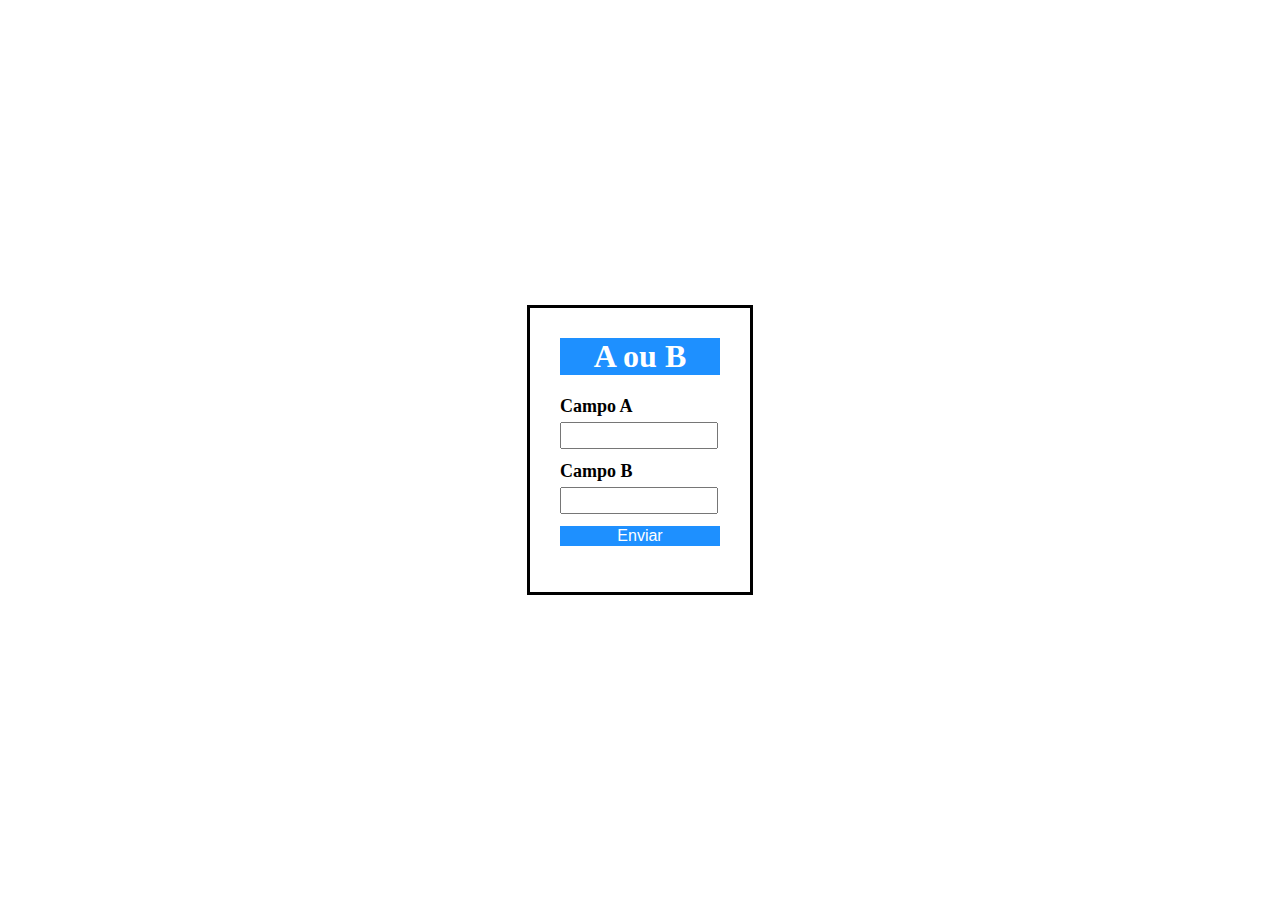
<file: index.html>
<!DOCTYPE html>
<html lang="pt-br">
<head>
    <meta charset="UTF-8">
    <meta name="viewport" content="width=device-width, initial-scale=1.0">
    <link rel="stylesheet" href="./main.css">
    <title>A vs B</title>
</head>

<body>    
    <form id="form">
        <h1>A ou B</h1>
        <div>
            <label for="A">Campo A</label>
            <input type="number" id="A">
        </div>
        <div>
            <label for="B">Campo B</label>
            <input type="number" id="B">
        </div>
        <button type="submit">Enviar</button>
        <p id="message"></p>
    </form>

    <script>
        document.getElementById("form").addEventListener("submit", function(event) {
            event.preventDefault(); 

            const campoA = parseFloat(document.getElementById("A").value);
            const campoB = parseFloat(document.getElementById("B").value);
            const mensagem = document.getElementById("message");

            if (isNaN(campoA) || isNaN(campoB)) {
                mensagem.textContent = "Por favor, insira números válidos.";
                mensagem.style.color = "red";
                return;
            }

            if (campoB > campoA) {
                mensagem.textContent = "Formulário válido!";
                mensagem.style.color = "green";
            } else {
                mensagem.textContent = "Formulário inválido!";
                mensagem.style.color = "red";
            }
        });
    </script>
</body>
</html>
</file>
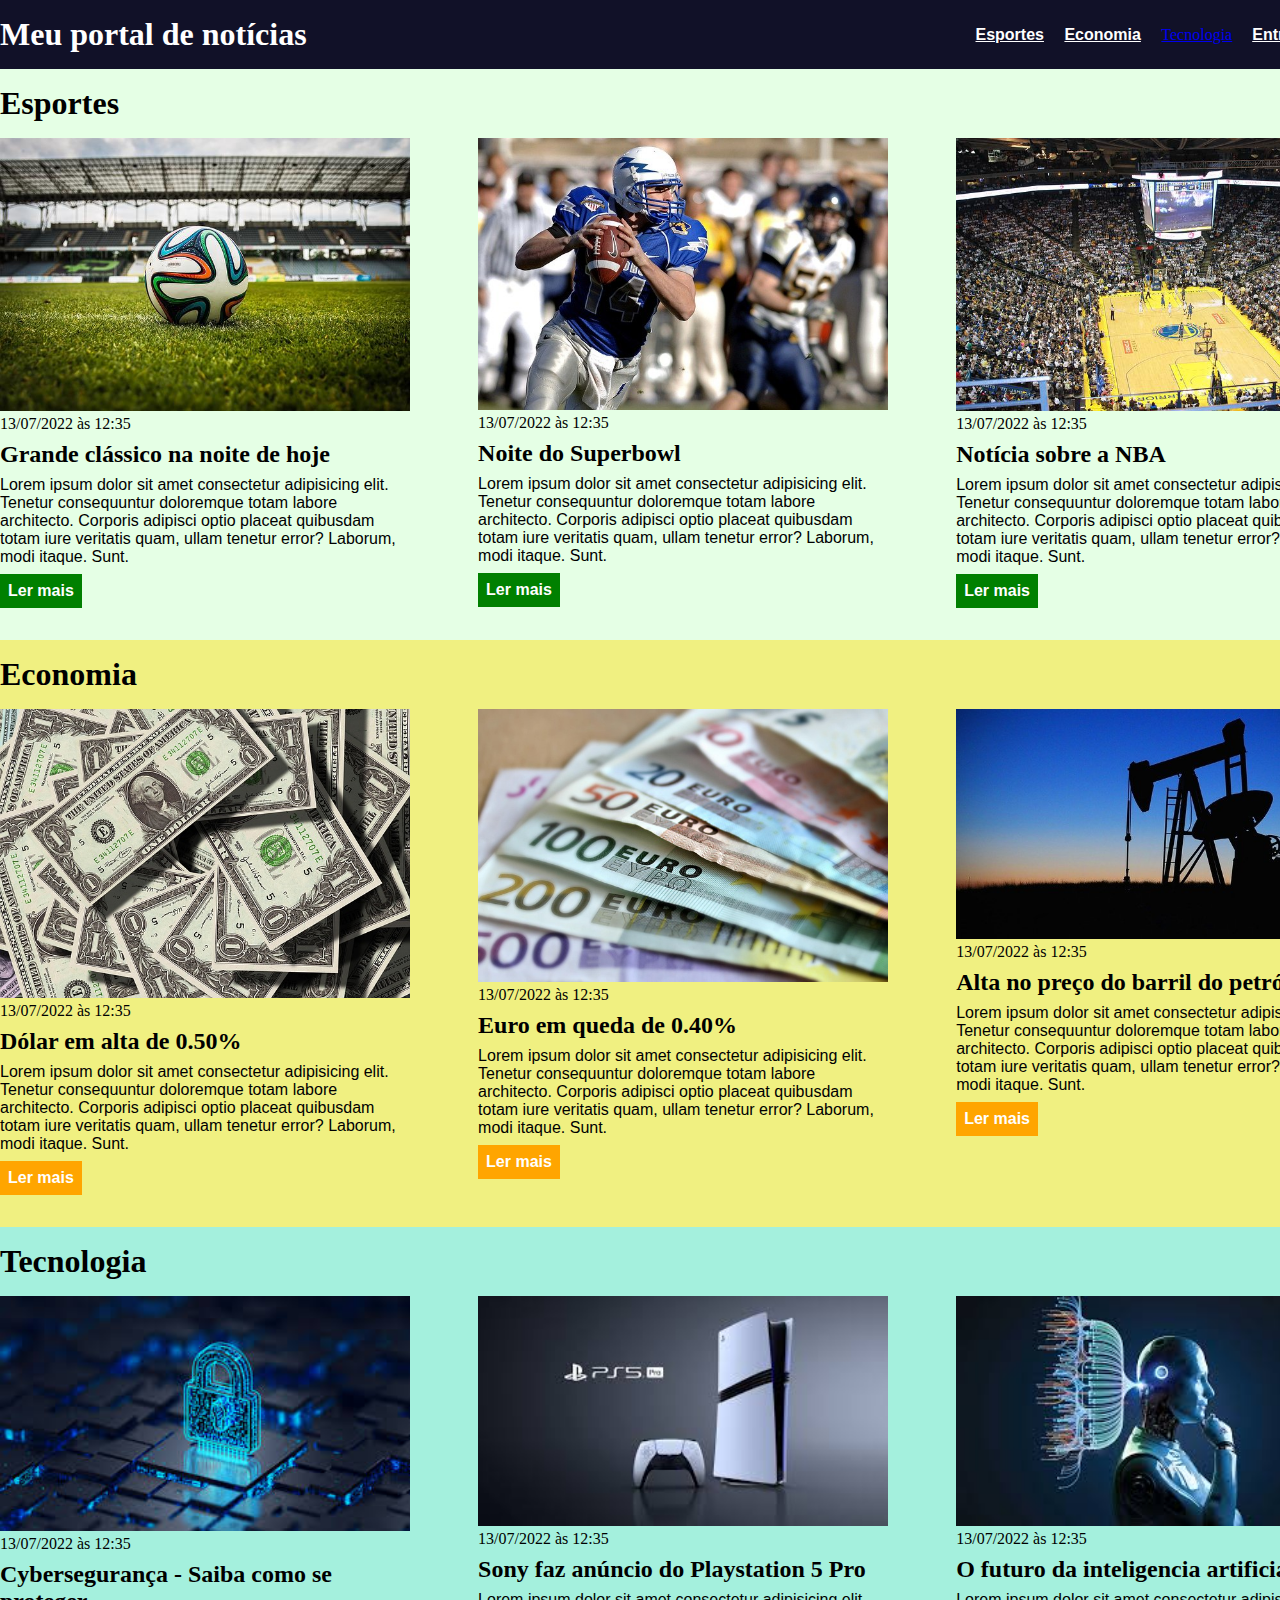
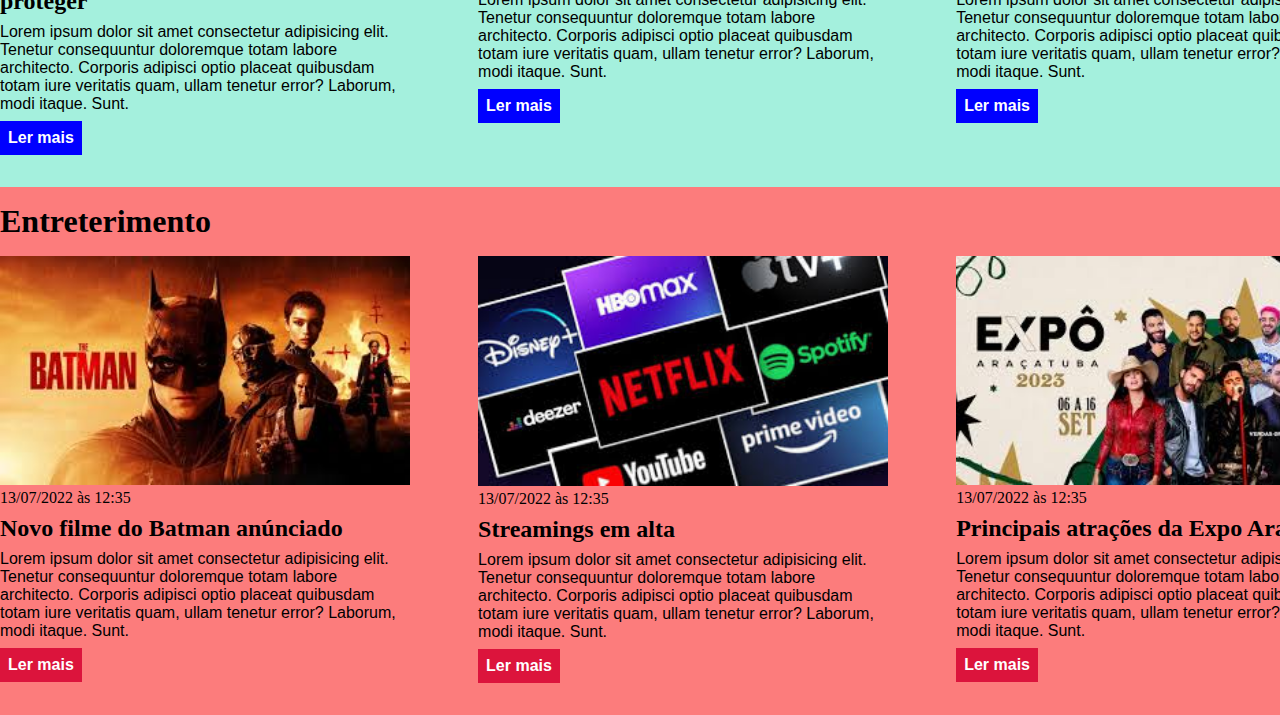
<file: css/index.html>
<!DOCTYPE html>
<html lang="pt-BR">
<head>
    <meta charset="UTF-8">
    <meta http-equiv="X-UA-Compatible" content="IE=edge">
    <meta name="viewport" content="width=device-width, initial-scale=1.0">
    <title>Meu portal de notícias</title>
    <link rel="stylesheet" href="./main.css" />
</head>
<body>
    <header>
        <div class="container">
        <h1>Meu portal de notícias</h1>
        <nav>
            <ul>
                <li>
                    <a href="#sports" title="Ir para a seção de esportes">Esportes</a>
                </li>
                <li>
                    <a href="#economy" title="Ir para a seção de notícias">Economia</a>
                </li>
                <li></li>
                    <a href="#tech" title="Ir para a seção de tecnologia">Tecnologia</a>
                </li>
                <li>
                    <a href="#entertainment" title="Ir para a seção de entreterimento">Entreterimento</a>
                </li>
            </ul>
        </nav>
    </div>
    </header>
    <section id="sports">
        <div class="container">
            <h2>Esportes</h2>
            <div class="articles">
                <article>
                    <img src="./imagens/futebol.jpg" alt="Bola de futebol no gramado" />
                    <header>
                        <time>13/07/2022 às 12:35</time>
                    </header>
                    <h3>Grande clássico na noite de hoje</h3>
                    <p>
                        Lorem ipsum dolor sit amet consectetur adipisicing elit. Tenetur consequuntur doloremque totam labore architecto. Corporis adipisci optio placeat quibusdam totam iure veritatis quam, ullam tenetur error? Laborum, modi itaque. Sunt.
                    </p>
                    <a href="#" title="Leia a notícia completa">Ler mais</a>
                </article>
                <article>
                    <img src="./imagens/futebol-americano.jpg" alt="Jogador de futebol americano correndo com a bola na mão" />
                    <header>
                        <time>13/07/2022 às 12:35</time>
                    </header>
                    <h3>Noite do Superbowl</h3>
                    <p>
                        Lorem ipsum dolor sit amet consectetur adipisicing elit. Tenetur consequuntur doloremque totam labore architecto. Corporis adipisci optio placeat quibusdam totam iure veritatis quam, ullam tenetur error? Laborum, modi itaque. Sunt.
                    </p>
                    <a href="#" title="Leia a notícia completa">Ler mais</a>
                </article>
                <article>
                    <img src="./imagens/basquete.jpg" title="Vista aérea de uma quadra de basquete" />
                    <header>
                        <time>13/07/2022 às 12:35</time>
                    </header>
                    <h3>Notícia sobre a NBA</h3>
                    <p>
                        Lorem ipsum dolor sit amet consectetur adipisicing elit. Tenetur consequuntur doloremque totam labore architecto. Corporis adipisci optio placeat quibusdam totam iure veritatis quam, ullam tenetur error? Laborum, modi itaque. Sunt.
                    </p>
                    <a href="#" title="Leia a notícia completa">Ler mais</a>
                </article>
                
            </div>
        </div>
    </section>
    <section id="economy">
        <div class="container">
            <h2>Economia</h2>
            <div class="articles">
                <article>
                    <img src="./imagens/dolares.jpg" alt="Muitos dólares" />
                    <header>
                        <time>13/07/2022 às 12:35</time>
                    </header>
                    <h3>Dólar em alta de 0.50%</h3>
                    <p>
                        Lorem ipsum dolor sit amet consectetur adipisicing elit. Tenetur consequuntur doloremque totam labore architecto. Corporis adipisci optio placeat quibusdam totam iure veritatis quam, ullam tenetur error? Laborum, modi itaque. Sunt.
                    </p>
                    <a href="#" title="Leia a notícia completa">Ler mais</a>
                </article>
                <article>
                    <img src="./imagens/euro.jpg" alt="Várias notas de euro" />
                    <header>
                        <time>13/07/2022 às 12:35</time>
                    </header>
                    <h3>Euro em queda de 0.40%</h3>
                    <p>
                        Lorem ipsum dolor sit amet consectetur adipisicing elit. Tenetur consequuntur doloremque totam labore architecto. Corporis adipisci optio placeat quibusdam totam iure veritatis quam, ullam tenetur error? Laborum, modi itaque. Sunt.
                    </p>
                    <a href="#" title="Leia a notícia completa">Ler mais</a>
                </article>
                <article>
                    <img src="./imagens/petroleo.jpg" alt="Extração de petróleo" />
                    <header>
                        <time>13/07/2022 às 12:35</time>
                    </header>
                    <h3>Alta no preço do barril do petróleo</h3>
                    <p>
                        Lorem ipsum dolor sit amet consectetur adipisicing elit. Tenetur consequuntur doloremque totam labore architecto. Corporis adipisci optio placeat quibusdam totam iure veritatis quam, ullam tenetur error? Laborum, modi itaque. Sunt.
                    </p>
                    <a href="#" title="Leia a notícia completa">Ler mais</a>
                </article>
            </div>
        </div>
    </section>
    <section id="tech">
        <div class="container">
            <h2>Tecnologia</h2>
            <div class="articles">
                <article>
                    <img src="./imagens/seg.jpeg" alt="Cybersegurança" /> 
                    <header>
                        <time>13/07/2022 às 12:35</time>
                    </header>
                    <h3>Cybersegurança - Saiba como se proteger</h3>
                    <p>
                        Lorem ipsum dolor sit amet consectetur adipisicing elit. Tenetur consequuntur doloremque totam labore architecto. Corporis adipisci optio placeat quibusdam totam iure veritatis quam, ullam tenetur error? Laborum, modi itaque. Sunt.
                    </p>
                    <a href="#" title="Leia a notícia completa">Ler mais</a>
                </article>
                <article>
                    <img src="./imagens/ps5p.jpeg" alt="Ps5 Pro" />
                    <header>
                        <time>13/07/2022 às 12:35</time>
                    </header>
                    <h3>Sony faz anúncio do Playstation 5 Pro</h3>
                    <p>
                        Lorem ipsum dolor sit amet consectetur adipisicing elit. Tenetur consequuntur doloremque totam labore architecto. Corporis adipisci optio placeat quibusdam totam iure veritatis quam, ullam tenetur error? Laborum, modi itaque. Sunt.
                    </p>
                    <a href="#" title="Leia a notícia completa">Ler mais</a>
                </article>
                <article>
                    <img src="./imagens/ia.jpeg" title="Inteligencia artificial" />
                    <header>
                        <time>13/07/2022 às 12:35</time>
                    </header>
                    <h3>O futuro da inteligencia artificial</h3>
                    <p>
                        Lorem ipsum dolor sit amet consectetur adipisicing elit. Tenetur consequuntur doloremque totam labore architecto. Corporis adipisci optio placeat quibusdam totam iure veritatis quam, ullam tenetur error? Laborum, modi itaque. Sunt.
                    </p>
                    <a href="#" title="Leia a notícia completa">Ler mais</a>
                </article>                
            </div>
        </div>
    </section>
    <section id="entertainment">
        <div class="container">
            <h2>Entreterimento</h2>
            <div class="articles">
                <article>
                    <img src="./imagens/batman.jpeg" alt="The batman" />
                    <header>
                        <time>13/07/2022 às 12:35</time>
                    </header>
                    <h3>Novo filme do Batman anúnciado</h3>
                    <p>
                        Lorem ipsum dolor sit amet consectetur adipisicing elit. Tenetur consequuntur doloremque totam labore architecto. Corporis adipisci optio placeat quibusdam totam iure veritatis quam, ullam tenetur error? Laborum, modi itaque. Sunt.
                    </p>
                    <a href="#" title="Leia a notícia completa">Ler mais</a>
                </article>
                <article>
                    <img src="./imagens/streaming.jpeg" alt="Vários streamings" />
                    <header>
                        <time>13/07/2022 às 12:35</time>
                    </header>
                    <h3>Streamings em alta</h3>
                    <p>
                        Lorem ipsum dolor sit amet consectetur adipisicing elit. Tenetur consequuntur doloremque totam labore architecto. Corporis adipisci optio placeat quibusdam totam iure veritatis quam, ullam tenetur error? Laborum, modi itaque. Sunt.
                    </p>
                    <a href="#" title="Leia a notícia completa">Ler mais</a>
                </article>
                <article>
                    <img src="./imagens/expo.jpeg" alt="Expo Araçatuba" />
                    <header>
                        <time>13/07/2022 às 12:35</time>
                    </header>
                    <h3>Principais atrações da Expo Araçatuba</h3>
                    <p>
                        Lorem ipsum dolor sit amet consectetur adipisicing elit. Tenetur consequuntur doloremque totam labore architecto. Corporis adipisci optio placeat quibusdam totam iure veritatis quam, ullam tenetur error? Laborum, modi itaque. Sunt.
                    </p>
                    <a href="#" title="Leia a notícia completa">Ler mais</a>
                </article>
            </div>
        </div>
    </section>
</body>
</html>
</file>
<file: main.css>
body{
    display: flex;
    justify-content: center;
    align-items: center;
    height: 100vh;
    margin: 0;
}

form{
    border: 3px solid black;
    padding: 30px;
}

div{
    display:grid;
}

h1{
    background-color: dodgerblue;
    color: white;
    text-align: center;
    margin-top: 0;
}

label,
input{
    font-size: 18px;
}

label{
    margin-bottom: 5px;
    font-weight: bold;
}

input{
    width: 150px;
    margin-bottom: 12px;
}

button{
    background-color: dodgerblue;
    color: white;
    border: none;
    font-size: 16px;
    width: 160px;
}

button:hover{
    background-color: rgb(113, 150, 230);
}
</file>
<file: css/main.css>
*{
    box-sizing: border-box;
    margin: 0;
    padding: 0;
}


body >header{
    background-color: rgb(17, 17, 40);
    padding: 16px 0;
    color: white;
}

header .container{

    display: flex;   
    align-items: center;
    justify-content: space-between;
}

header li{
    display: inline;
    font-family: Arial, Helvetica, sans-serif;
    font-weight: bold;
    margin-left :16px ;
}

header li a{
    color: white;
}

.container{
    width: 1366px;
    margin: 0 auto;
}

section .articles{
    display: flex;
    flex-wrap: wrap;
    justify-content: space-between;
}

.articles article img{
   /* height: 180px;*/
   width: 100%;
}

.articles article{
    width: 30%;
}

section{
    padding: 16px 0;
}

section h2, .articles article{
    margin-bottom: 16px;
}

.articles article h3{
    margin-top: 8px;
    margin-bottom: 8px;
}

.articles article a{
    background-color: blueviolet;
    color: white;
    padding: 8px;
    display: inline-block;
    text-decoration: none;
    font-weight: bold;
    margin-top: 8px;
}

.articles article a:hover{
    text-decoration: underline;
    background-color: brown;
}

.articles p, .articles article a{
    font-family: Arial, Helvetica, sans-serif;
}

.articles article h3{
    font-size: 24px;
}

section h2{
    font-size: 32px;
}

#sports {
    background-color: rgba(0,255,0,0.1);
}

#sports .articles article a{
    background-color: green;
}

#economy{
    background-color: rgb(240, 240, 129);
}

#economy .articles article a{
    background-color: orange;
}

#tech{
    background-color: rgb(164, 240, 221);
}

#tech .articles article a{
    background-color: blue;
}

#entertainment{
    background-color: rgb(252, 124, 124);
}

#entertainment .articles article a{
    background-color: crimson;
}
</file>
